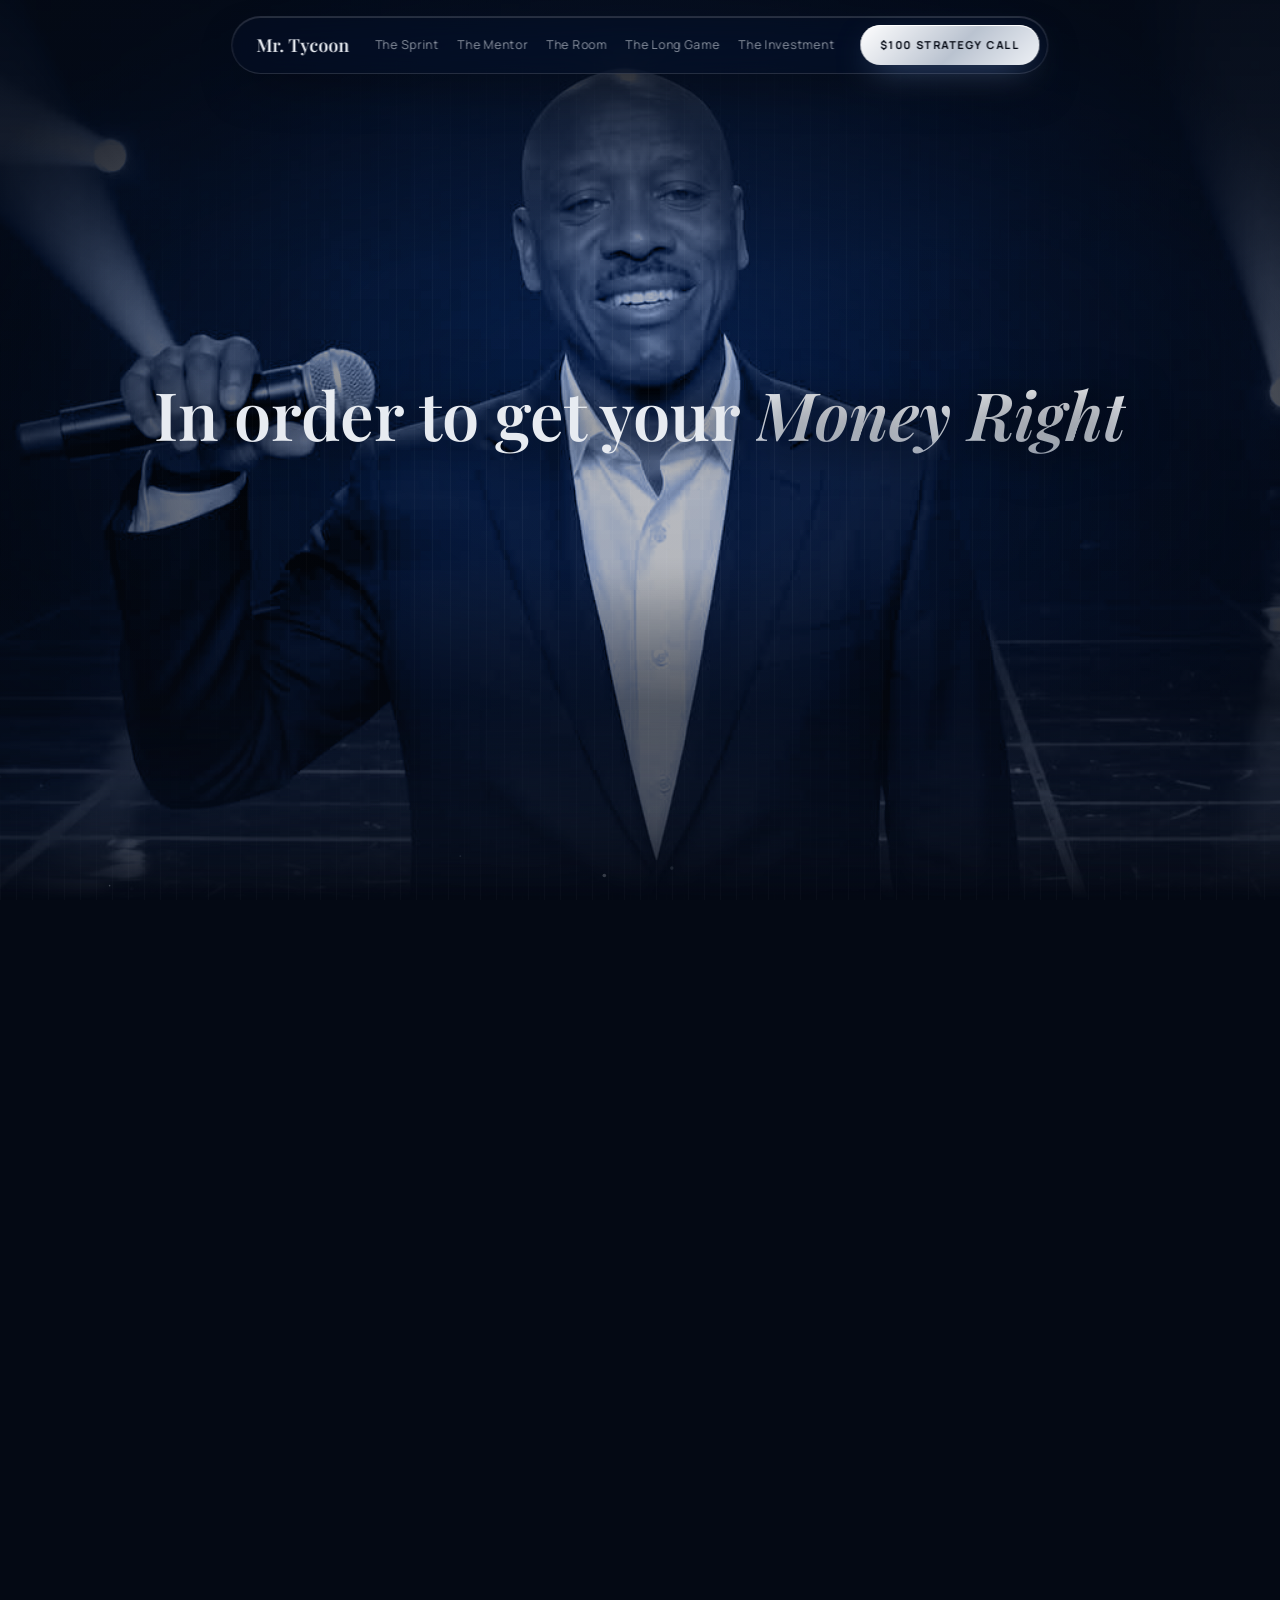
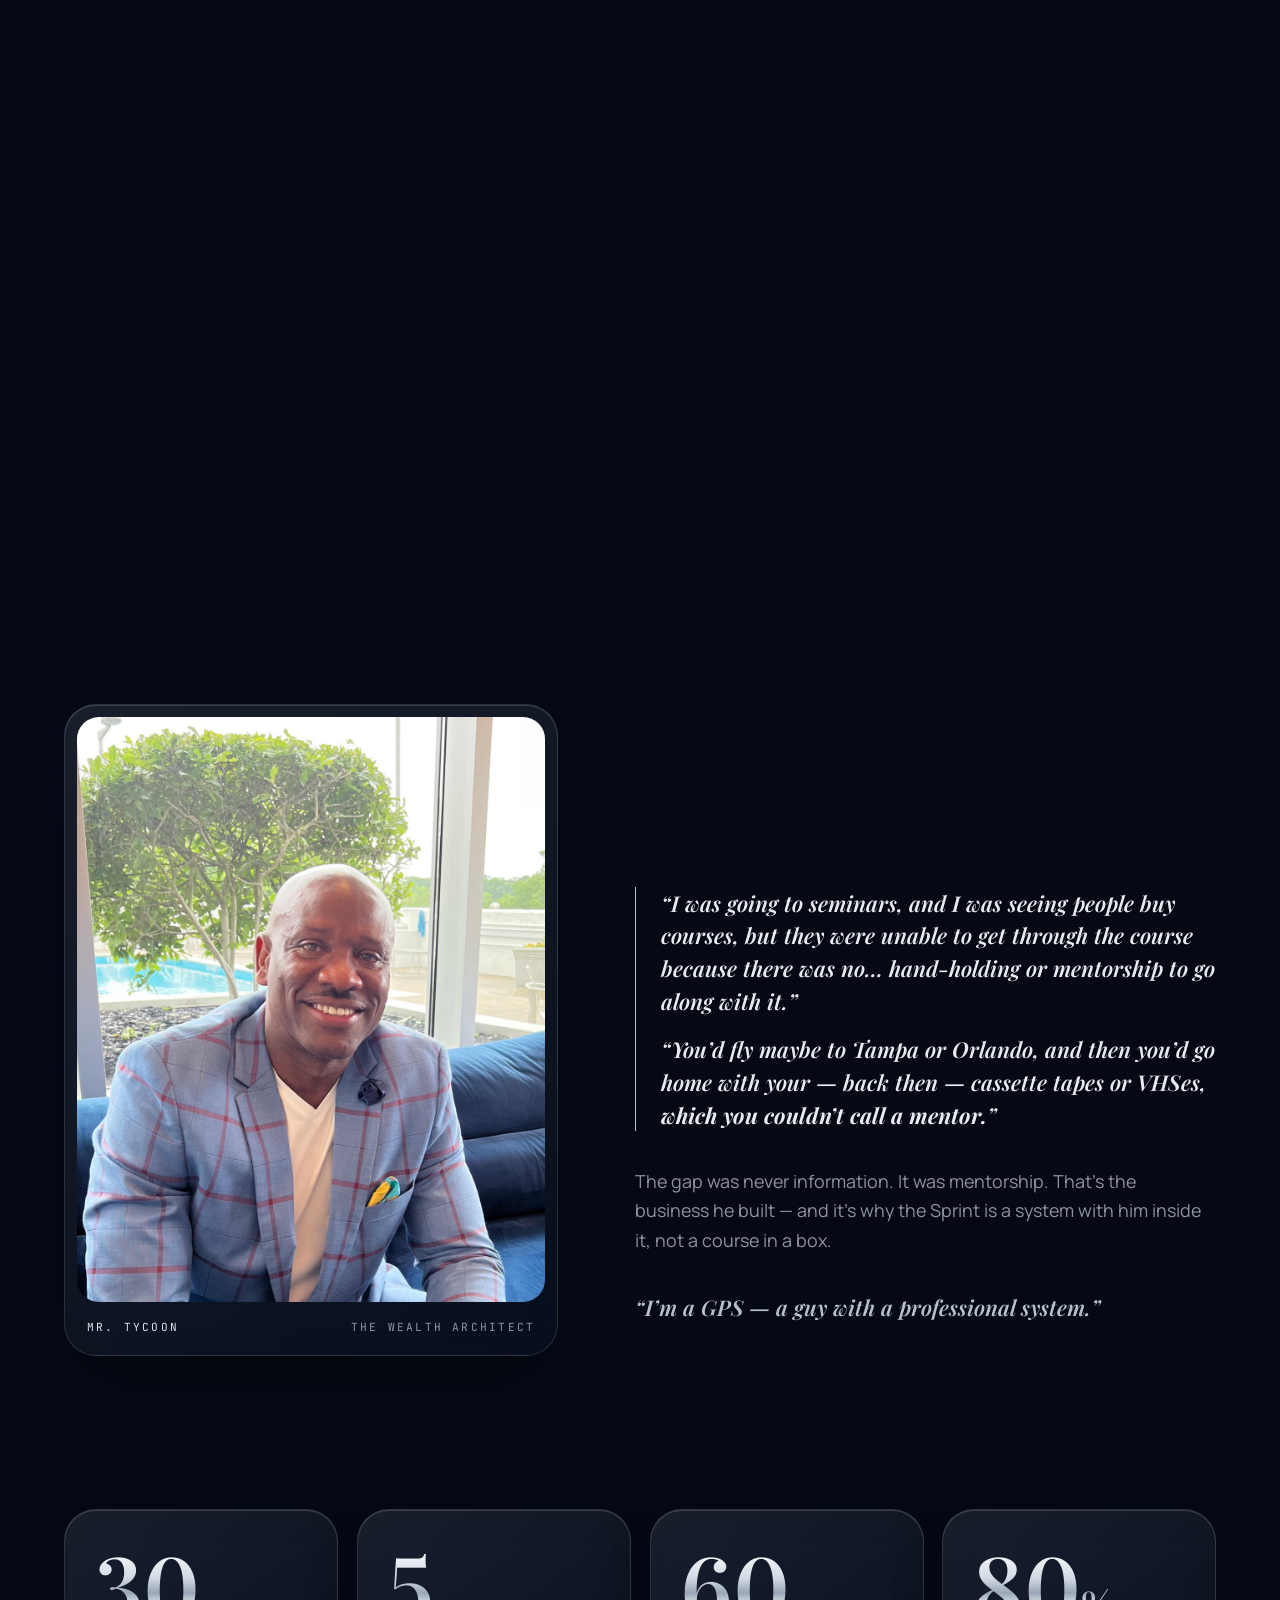
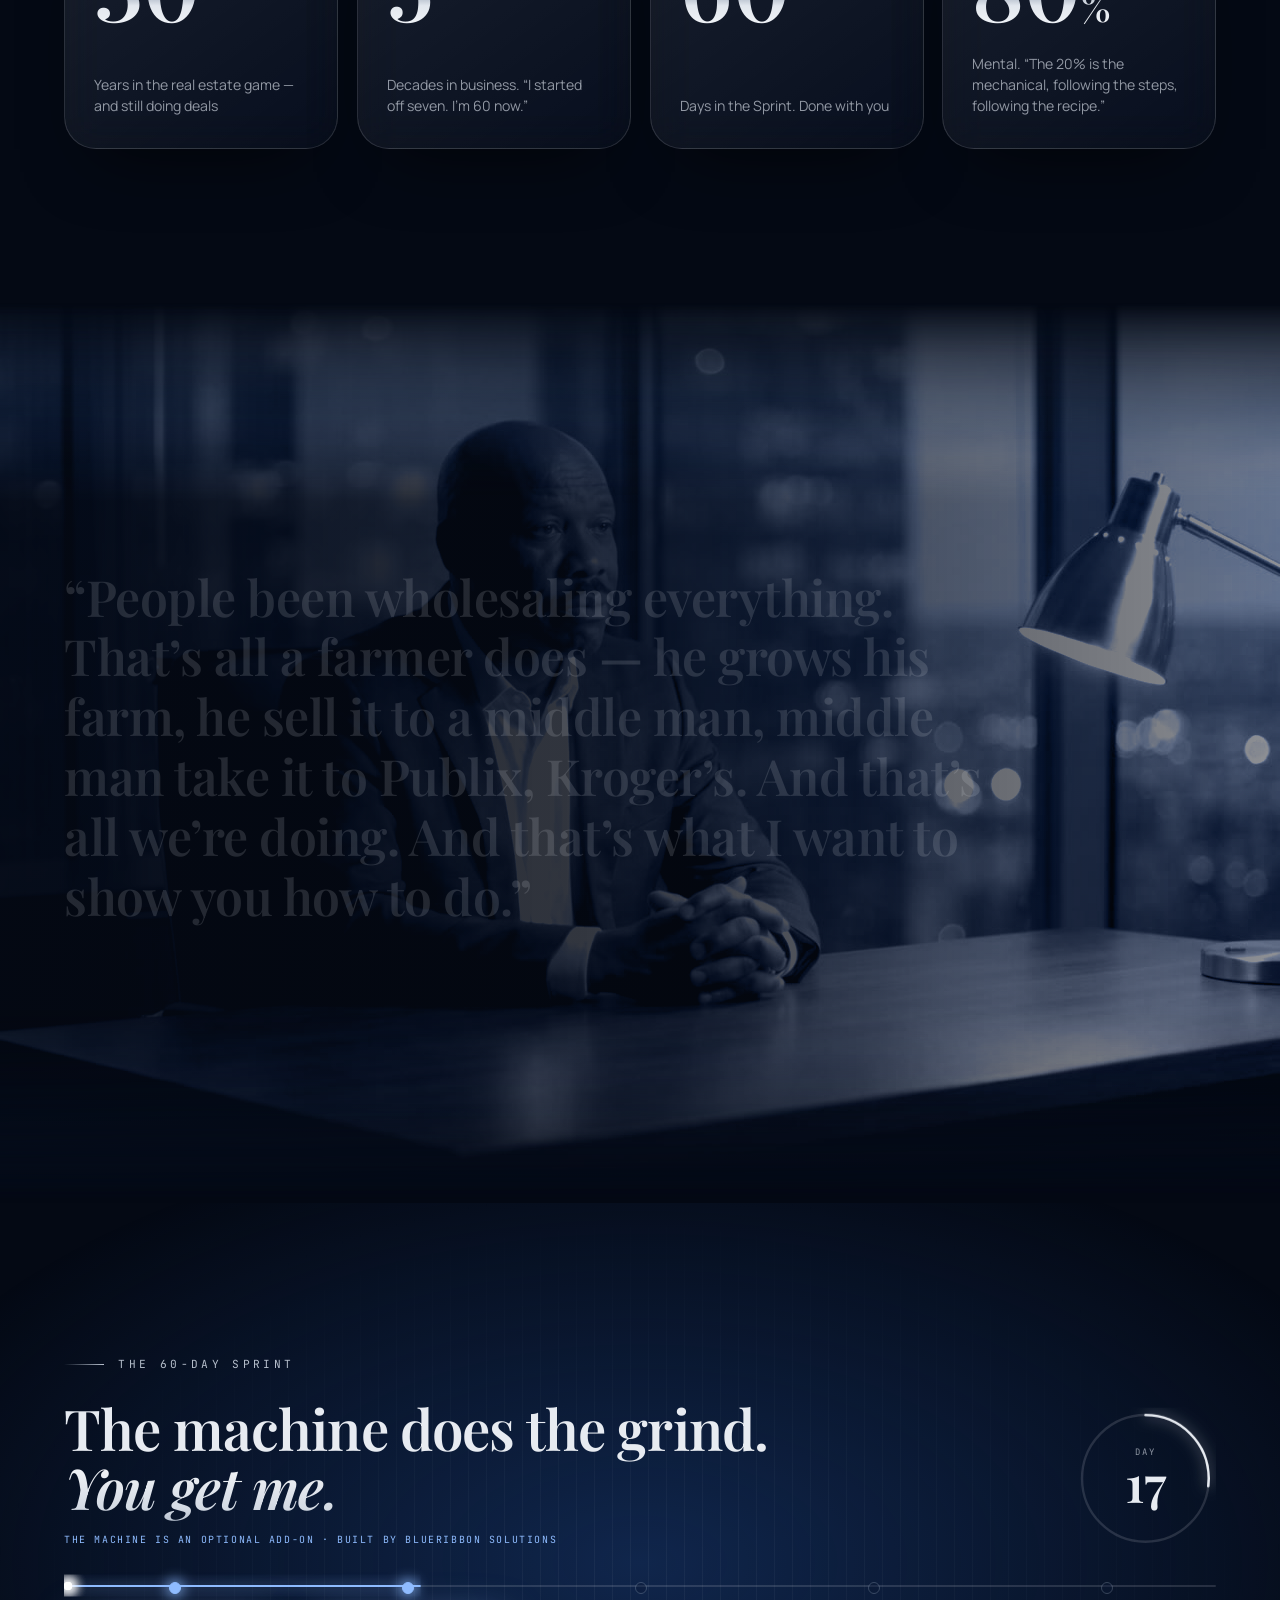
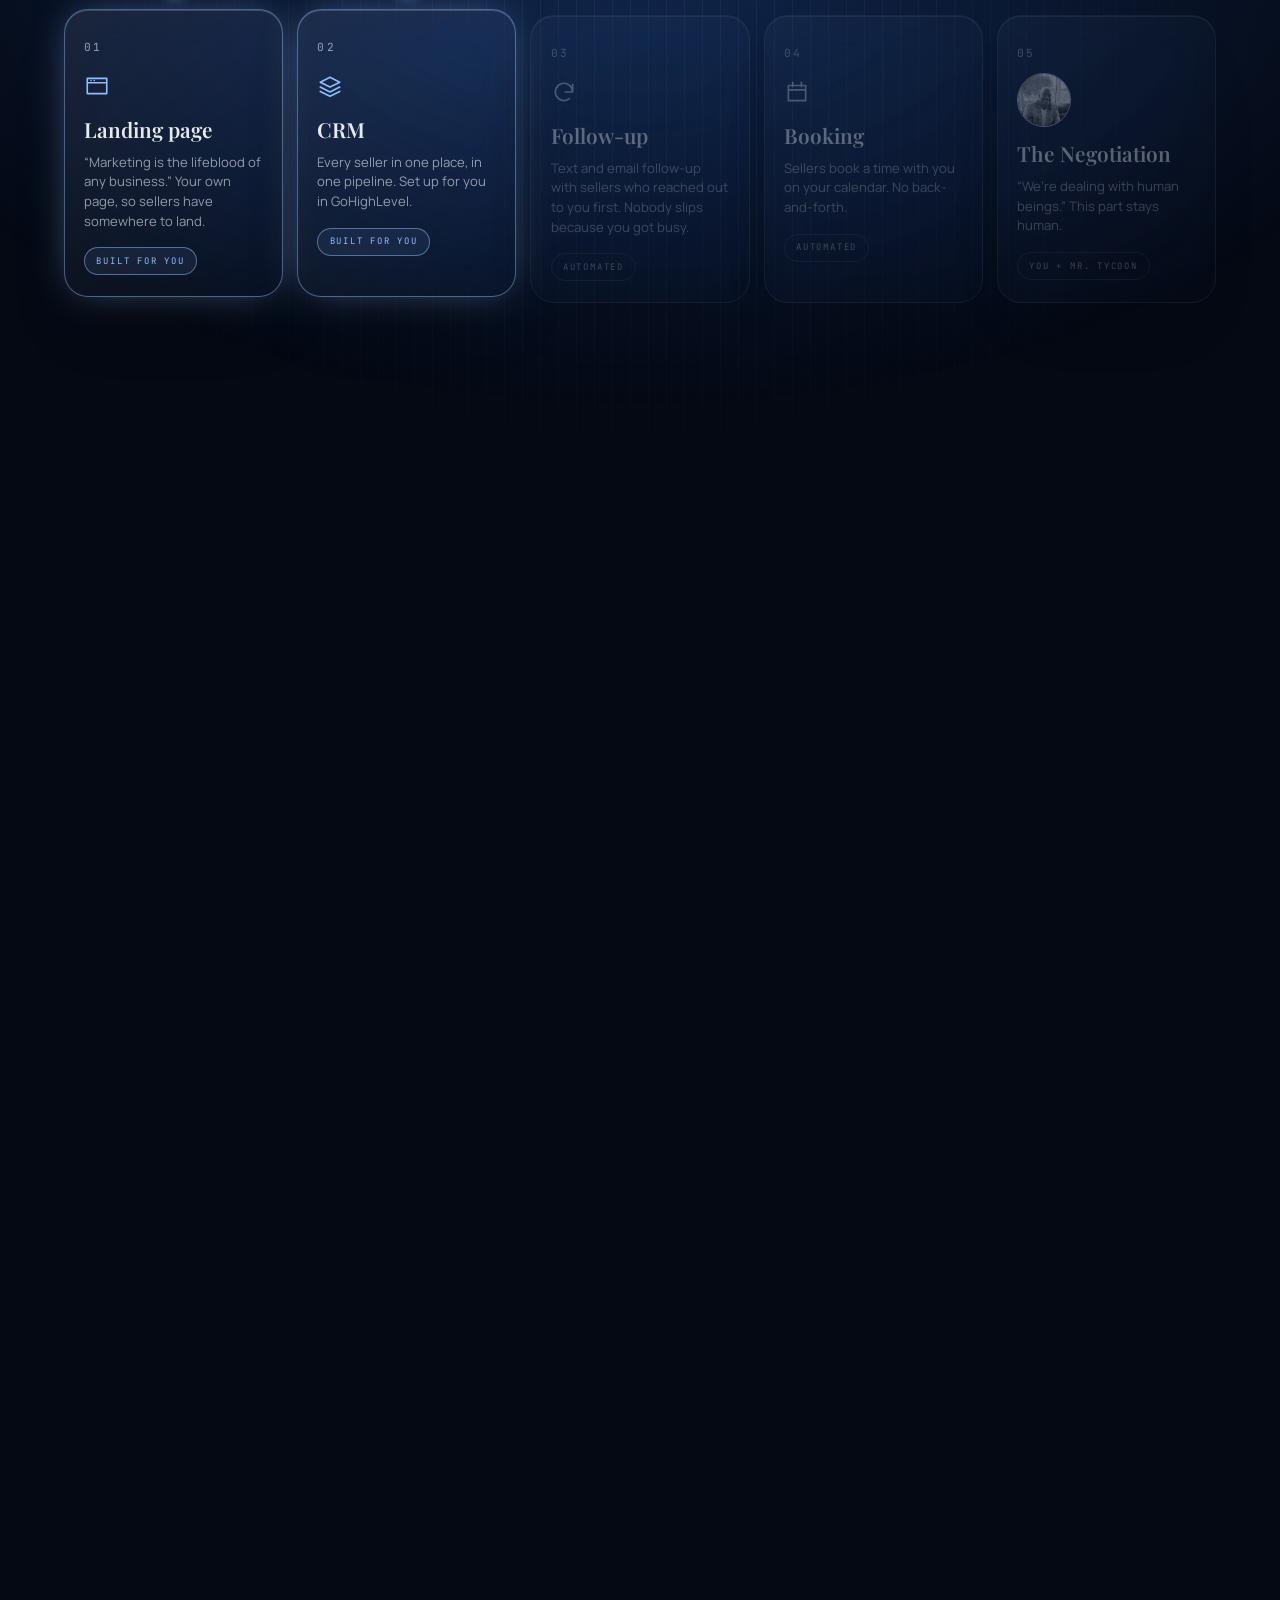
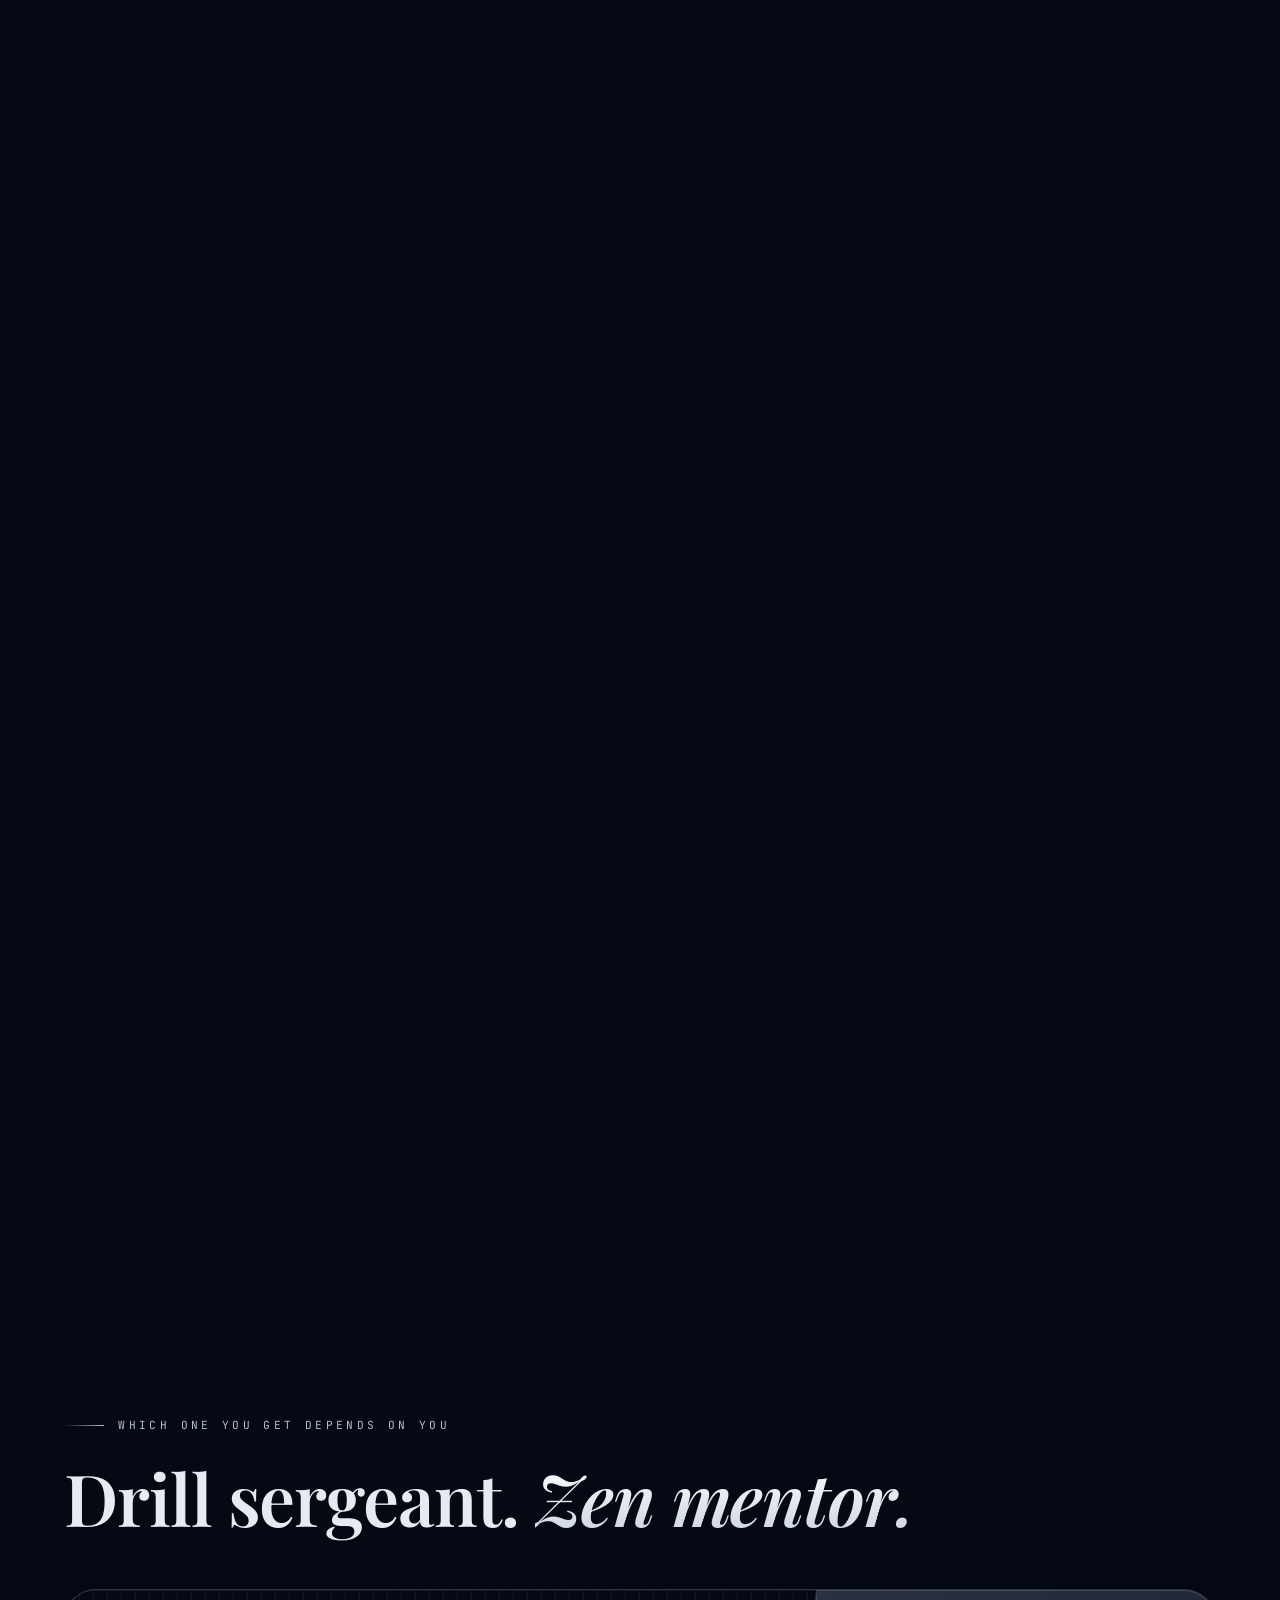
<file: public/index.html>
<!DOCTYPE html>
<html lang="en">
<head>
<meta charset="utf-8">
<meta name="viewport" content="width=device-width,initial-scale=1">
<title>Mr. Tycoon — The 60-Day Sprint</title>
<meta name="description" content="Mr. Tycoon, the Undisputed King of Wholesale. The 60-Day Sprint: the machine does the grind, and you get him on the negotiation.">
<meta name="theme-color" content="#050B18">
<link rel="icon" href="data:image/svg+xml,%3Csvg xmlns='http://www.w3.org/2000/svg' viewBox='0 0 64 80'%3E%3Crect width='64' height='80' rx='16' fill='%23071022'/%3E%3Cg fill='none' stroke='%23E7EBF1' stroke-width='3' stroke-linecap='round' stroke-linejoin='round'%3E%3Cpath d='M32 10v12M26 16h12M22 34c0-8 20-8 20 0 0 5-3 9-5 14H27c-2-5-5-9-5-14zM20 52h24M23 52l-3 12h24l-3-12M16 70h32'/%3E%3C/g%3E%3C/svg%3E">
<link rel="preconnect" href="https://fonts.googleapis.com">
<link rel="preconnect" href="https://fonts.gstatic.com" crossorigin>
<link href="https://fonts.googleapis.com/css2?family=Playfair+Display:ital,wght@0,400..900;1,400..900&family=JetBrains+Mono:wght@400;500&family=Manrope:wght@400;500;600;700&display=swap" rel="stylesheet">
<link rel="stylesheet" href="assets/css/site.css">
</head>
<body class="is-loading">

<!-- Quotes on this page are verbatim. Don't paraphrase them or tidy the grammar. -->

<!-- ================= PRELOADER ================= -->
<div class="preloader" id="preloader" aria-hidden="true">
  <svg class="king" viewBox="0 0 64 80" fill="none">
    <path pathLength="1" d="M32 4v14M25 11h14"/>
    <path pathLength="1" d="M20 31c0-9 24-9 24 0 0 6-4 10-6 16H26c-2-6-6-10-6-16z"/>
    <path pathLength="1" d="M18 51h28M22 51l-3 15h26l-3-15"/>
    <path pathLength="1" d="M17 66h30M13 73h38"/>
  </svg>
  <p class="preloader-line">King Moves, not Pawn Moves</p>
  <div class="preloader-bar"><i id="preloaderFill"></i></div>
</div>

<canvas class="dust" id="dust" aria-hidden="true"></canvas>
<div class="cursor-glow" id="cursorGlow" aria-hidden="true"></div>

<!-- ================= NAV ================= -->
<header class="nav" id="nav">
  <a class="nav-brand" href="#hero">Mr. Tycoon</a>
  <nav class="nav-links" aria-label="Sections">
    <a href="#machine">The Sprint</a>
    <a href="#mentor">The Mentor</a>
    <a href="#room">The Room</a>
    <a href="#longgame">The Long Game</a>
    <a href="#investment">The Investment</a>
  </nav>
  <a class="btn btn-sm" href="#close" data-magnetic>$100 Strategy Call</a>
</header>

<main>

<!-- ================= HERO ================= -->
<section id="hero" class="hero">
  <div class="hero-stage">
    <canvas id="orbit" class="hero-canvas"></canvas>
    <video id="orbitVideo" playsinline muted preload="none" hidden
           data-src="assets/video/hero-stage.v3.mp4"></video>
    <div class="regrade" aria-hidden="true"></div>
    <div class="hero-veil" aria-hidden="true"></div>
    <div class="pinstripe" aria-hidden="true"></div>

    <div class="hero-copy" id="heroCopy">
      <p class="eyebrow eyebrow-center">The Undisputed King of Wholesale</p>
      <h1 class="hero-name" id="heroName" aria-label="Mr. Tycoon">MR. TYCOON</h1>
      <p class="hero-sub" id="heroSub">“I’m still in the business. I’m not one of them guys who talk about a business that ain’t done it in the last 10 to 20 years.”</p>
    </div>

    <div class="tagline" id="tagline">
      <p>In order to get your <em>Money Right</em></p>
      <p>you must get your <em>Mind Right!</em></p>
    </div>

    <a href="#close" class="btn hero-cta" id="heroCta" data-magnetic>Book My $100 Strategy Call <span class="arrow">→</span></a>
    <div class="scroll-hint" id="scrollHint"><span></span>Scroll</div>
  </div>
</section>

<!-- ================= LETTER ================= -->
<section id="letter" class="section letter">
  <div class="wrap letter-grid">
    <figure class="portrait glass" data-tilt data-reveal>
      <img src="assets/img/portrait.jpg" alt="Mr. Tycoon, smiling, in a plaid blazer on a navy sofa" loading="lazy" width="1298" height="1400">
      <figcaption><span class="mono">MR. TYCOON</span><span class="mono dim">The Wealth Architect</span></figcaption>
    </figure>

    <div class="letter-body">
      <p class="eyebrow" data-reveal>Why this exists</p>
      <h2 class="display" data-split>Super<em>Star</em> —</h2>
      <blockquote class="letter-quote" data-reveal>
        <p>“I was going to seminars, and I was seeing people buy courses, but they were unable to get through the course because there was no… hand-holding or mentorship to go along with it.”</p>
        <p>“You’d fly maybe to Tampa or Orlando, and then you’d go home with your — back then — cassette tapes or VHSes, <strong>which you couldn’t call a mentor.</strong>”</p>
      </blockquote>
      <p class="lede" data-reveal>The gap was never information. It was mentorship. That’s the business he built — and it’s why the Sprint is a system with him inside it, not a course in a box.</p>
      <p class="sig" data-reveal>“I’m a GPS — a guy with a professional system.”</p>
    </div>
  </div>
</section>

<!-- ================= NUMBERS ================= -->
<section id="numbers" class="section numbers">
  <div class="wrap num-grid">
    <div class="num glass" data-tilt data-reveal>
      <div class="num-val"><span data-count="30">30</span></div>
      <p class="num-lbl">Years in the real estate game — and still doing deals</p>
    </div>
    <div class="num glass" data-tilt data-reveal>
      <div class="num-val"><span data-count="5">5</span></div>
      <p class="num-lbl">Decades in business. “I started off seven. I’m 60 now.”</p>
    </div>
    <div class="num glass" data-tilt data-reveal>
      <div class="num-val"><span data-count="60">60</span></div>
      <p class="num-lbl">Days in the Sprint. Done with you</p>
    </div>
    <div class="num glass" data-tilt data-reveal>
      <div class="num-val"><span data-count="80">80</span><small>%</small></div>
      <p class="num-lbl">Mental. “The 20% is the mechanical, following the steps, following the recipe.”</p>
    </div>
  </div>
</section>

<!-- ================= THE PLAY ================= -->
<section id="play" class="section play">
  <video class="bg-video" data-src="assets/video/architect.v2.mp4" poster="assets/frames/architect-poster.v2.jpg"
         muted loop playsinline preload="none" aria-hidden="true"></video>
  <div class="regrade" aria-hidden="true"></div>
  <div class="bg-scrim" aria-hidden="true"></div>
  <div class="wrap">
    <p class="eyebrow" data-reveal>The Play</p>
    <p class="play-text" id="playText">“People been wholesaling everything. That’s all a farmer does — he grows his farm, he sell it to a middle man, middle man take it to Publix, Kroger’s. And that’s all we’re doing. And that’s what I want to show you how to do.”</p>
    <p class="mono dim play-cite" data-reveal>— Mr. Tycoon, on what wholesaling is</p>
  </div>
</section>

<!-- ================= THE MACHINE ================= -->
<section id="machine" class="machine" aria-label="The 60-Day Sprint">
  <div class="machine-stage" id="machineStage">
    <div class="pinstripe" aria-hidden="true"></div>

    <div class="wrap machine-inner">
      <div class="machine-head">
        <div>
          <p class="eyebrow">The 60-Day Sprint</p>
          <h2 class="display machine-title">The machine does the grind.<br><em>You get me.</em></h2>
          <p class="machine-note mono">The Machine is an optional add-on · built by BlueRibbon Solutions</p>
        </div>
        <div class="day" aria-hidden="true">
          <svg viewBox="0 0 120 120" class="day-ring">
            <circle cx="60" cy="60" r="54" class="day-ring-bg"/>
            <circle cx="60" cy="60" r="54" class="day-ring-fg" id="dayRing" pathLength="1"/>
          </svg>
          <div class="day-num"><span class="mono">DAY</span><b id="dayNum">01</b></div>
        </div>
      </div>

      <div class="machine-body">
        <!-- layer 1: the pipeline -->
        <div class="pipe" id="pipe">
          <div class="pipe-rail" aria-hidden="true">
            <div class="pipe-live"><i></i><i></i><i></i></div>
          </div>
          <ol class="nodes">
            <li class="node glass" data-at="0.08">
              <span class="node-ix mono">01</span>
              <svg class="node-ic" viewBox="0 0 24 24"><path d="M3 5h18v14H3zM3 9h18M6.5 7h.01M9.5 7h.01"/></svg>
              <h3>Landing page</h3>
              <p>“Marketing is the lifeblood of any business.” Your own page, so sellers have somewhere to land.</p>
              <span class="node-tag mono">Built for you</span>
            </li>
            <li class="node glass" data-at="0.22">
              <span class="node-ix mono">02</span>
              <svg class="node-ic" viewBox="0 0 24 24"><path d="M12 4l9 4.5-9 4.5-9-4.5L12 4zM3 13l9 4.5 9-4.5M3 17l9 4.5 9-4.5"/></svg>
              <h3>CRM</h3>
              <p>Every seller in one place, in one pipeline. Set up for you in GoHighLevel.</p>
              <span class="node-tag mono">Built for you</span>
            </li>
            <li class="node glass" data-at="0.36">
              <span class="node-ix mono">03</span>
              <svg class="node-ic" viewBox="0 0 24 24"><path d="M20 12a8 8 0 10-3 6.2M20 5v7h-7"/></svg>
              <h3>Follow-up</h3>
              <p>Text and email follow-up with sellers who reached out to you first. Nobody slips because you got busy.</p>
              <span class="node-tag mono">Automated</span>
            </li>
            <li class="node glass" data-at="0.50">
              <span class="node-ix mono">04</span>
              <svg class="node-ic" viewBox="0 0 24 24"><path d="M4 6h16v14H4zM4 10h16M8 3v4M16 3v4"/></svg>
              <h3>Booking</h3>
              <p>Sellers book a time with you on your calendar. No back-and-forth.</p>
              <span class="node-tag mono">Automated</span>
            </li>
            <li class="node node-human glass" data-at="0.64">
              <span class="node-ix mono">05</span>
              <span class="node-face"><img src="assets/img/portrait.jpg" alt="" loading="lazy"></span>
              <h3>The Negotiation</h3>
              <p>“We’re dealing with human beings.” This part stays human.</p>
              <span class="node-tag mono">You + Mr. Tycoon</span>
            </li>
          </ol>
          <p class="pipe-quote" id="pipeQuote">“The other thing I’m gonna offer you that you can get nowhere else — <em>you get me.</em>”</p>
        </div>

        <!-- layer 2: who does what -->
        <div class="lanes" id="lanes">
          <div class="lane glass">
            <p class="mono lane-k">The Machine · optional add-on</p>
            <ul>
              <li>1 landing page</li>
              <li>CRM and 1 lead pipeline, set up in GoHighLevel</li>
              <li>Text and email follow-up with sellers who contact you</li>
              <li>Calendar booking</li>
            </ul>
          </div>
          <div class="lane lane-him glass">
            <p class="mono lane-k">Mr. Tycoon</p>
            <ul>
              <li>Weekly live group coaching</li>
              <li>On the negotiation with you — “so they can see me do it. That way they can duplicate it.”</li>
              <li>Helps you find the buyer, A to Z</li>
            </ul>
          </div>
          <div class="lane glass">
            <p class="mono lane-k">You</p>
            <ul>
              <li>Show up. Make the call. Do the work.</li>
              <li>“I can’t put the fish on the bait for you. You gotta at least hold a pole to put in the water.”</li>
            </ul>
          </div>
        </div>
      </div>
    </div>
  </div>
</section>

<!-- ================= MENTOR ================= -->
<section id="mentor" class="section mentor">
  <div class="wrap">
    <p class="eyebrow" data-reveal>Which one you get depends on you</p>
    <h2 class="display" data-split>Drill sergeant. <em>Zen mentor.</em></h2>

    <div class="split glass" id="split" data-reveal>
      <div class="split-pane split-zen">
        <p class="mono split-k">Zen Mentor</p>
        <p class="split-q">“The GPS don’t tell you… you’re messing up. It just says reroute, and tells you what next turn to take.”</p>
        <p class="split-s">“I’m more now of a Phil Jackson.”</p>
      </div>
      <div class="split-pane split-drill" id="splitTop">
        <p class="mono split-k">Drill Sergeant</p>
        <p class="split-q">“If you’re not doing no marketing, we ain’t gonna make no money.”</p>
        <p class="split-s">“Everyone’s not built for a Bobby Knight kind of approach.”</p>
      </div>
      <div class="split-handle" id="splitHandle" aria-hidden="true"><span>‹ ›</span></div>
      <input class="split-range" id="splitRange" type="range" min="4" max="96" value="50"
             aria-label="Slide between drill sergeant and zen mentor">
    </div>

    <p class="mentor-foot" data-reveal>“I don’t harp on what you’re not doing. I just tell you what’s the next step.”</p>
  </div>
</section>

<!-- ================= THE ROOM ================= -->
<section id="room" class="section room">
  <div class="wrap">
    <p class="eyebrow" data-reveal>The Room</p>
    <h2 class="display" data-split>“I like the hands-on OJT — <em>on-job training.</em>”</h2>
  </div>
  <div class="drift" id="drift">
    <div class="drift-row" data-dir="-1">
      <figure class="shot"><img src="assets/img/room-2.jpg" alt="A workshop table with every hand raised as Mr. Tycoon teaches" loading="lazy"></figure>
      <figure class="shot"><img src="assets/img/room-5.jpg" alt="Mr. Tycoon seated at the head of a full workshop table" loading="lazy"></figure>
      <figure class="shot"><img src="assets/img/room-1.jpg" alt="Mr. Tycoon making a point at the whiteboard" loading="lazy"></figure>
      <figure class="shot"><img src="assets/img/room-7.jpg" alt="The whole workshop group, thumbs up, around Mr. Tycoon" loading="lazy"></figure>
    </div>
    <div class="drift-row" data-dir="1">
      <figure class="shot"><img src="assets/img/room-3.jpg" alt="Students raising their hands during a session" loading="lazy"></figure>
      <div class="shot shot-quote glass"><p>“I hear and I forget… I do and I understand.”</p><span class="mono dim">Confucius — a quote he teaches from. His line on it: “that’s when we really know that we know — when we can teach it.”</span></div>
      <figure class="shot"><img src="assets/img/room-4.jpg" alt="Mr. Tycoon teaching from the front of the room" loading="lazy"></figure>
      <figure class="shot"><img src="assets/img/room-6.jpg" alt="Students gathered around Mr. Tycoon at the table" loading="lazy"></figure>
    </div>
  </div>
</section>

<!-- ================= THE REASON ================= -->
<section id="reason" class="section reason">
  <div class="wrap reason-grid">
    <div>
      <p class="eyebrow" data-reveal>The Reason</p>
      <p class="reason-quote" data-reveal>“I gotta have play time with my children, I gotta have date night with my wife. In order for me to have that, I gotta have enough money over here <em>to be able to step away.</em>”</p>
      <p class="lede" data-reveal>Real estate is a vehicle. It was never the point.</p>
    </div>
    <div class="deck" id="deck">
      <figure class="card-photo"><img src="assets/img/life-3.jpg" alt="Mr. Tycoon in front of snow-capped mountains" loading="lazy"></figure>
      <figure class="card-photo"><img src="assets/img/life-5.jpg" alt="Mr. Tycoon at dinner" loading="lazy"></figure>
      <figure class="card-photo"><img src="assets/img/life-4.jpg" alt="Mr. Tycoon under a glass-flower ceiling" loading="lazy"></figure>
      <figure class="card-photo"><img src="assets/img/life-2.jpg" alt="Mr. Tycoon on the beach" loading="lazy"></figure>
      <figure class="card-photo"><img src="assets/img/life-1.jpg" alt="Mr. Tycoon on a balcony above the coast" loading="lazy"></figure>
    </div>
  </div>
</section>

<!-- ================= THE LONG GAME ================= -->
<section id="longgame" class="section longgame">
  <div class="wrap">
    <p class="eyebrow" data-reveal>The Long Game</p>
    <h2 class="display" data-split>Success is not a secret. <em>It’s a system.</em></h2>

    <ol class="timeline" id="timeline">
      <li data-reveal><span class="tl-when mono">Age 7</span><div class="tl-card glass"><h3>First business</h3><p>“I started off seven.” A paper route, selling candy.</p></div></li>
      <li data-reveal><span class="tl-when mono">Age 11</span><div class="tl-card glass"><h3>The county’s largest paper route</h3><p>So big he subcontracted it.</p></div></li>
      <li data-reveal><span class="tl-when mono">1988</span><div class="tl-card glass"><h3>Going pro</h3><p>Leaves Morehouse College, where he played on a tennis scholarship, for the ATP Satellite Circuit. A wrist injury ends it.</p></div></li>
      <li data-reveal><span class="tl-when mono">2005</span><div class="tl-card glass"><h3>Ron LeGrand</h3><p>“He taught me the wholesale game. He’s the one — I’m really just following his blueprint.” Master Degree, LeGrand Financial Freedom Academy.</p></div></li>
      <li data-reveal><span class="tl-when mono">2007</span><div class="tl-card glass"><h3><i>Success Is Not a Secret, It’s a System</i></h3><p>His first book.</p></div></li>
      <li data-reveal><span class="tl-when mono">2013</span><div class="tl-card glass"><h3><i>Jewels for Your Crown</i></h3><p>52 power quotes for your mind.</p></div></li>
      <li data-reveal><span class="tl-when mono">Today</span><div class="tl-card tl-now glass"><h3>Still in the business</h3><p>“I’m a former Dan Kennedy student.” The rule he took from him: “A bad product started is better than a perfect product on the drawing board.”</p></div></li>
    </ol>
  </div>
</section>

<!-- ================= JEWELS MARQUEE ================= -->
<div class="marquee" aria-hidden="true">
  <div class="marquee-track">
    <span>Half effort does not produce half results — it produces no results</span><i>◆</i>
    <span>Life only rewards the diligent</span><i>◆</i>
    <span>Proper Preparation Produces Profitable Performance</span><i>◆</i>
    <span>Don’t compromise yourself. You are all you’ve got</span><i>◆</i>
    <span>Half effort does not produce half results — it produces no results</span><i>◆</i>
    <span>Life only rewards the diligent</span><i>◆</i>
    <span>Proper Preparation Produces Profitable Performance</span><i>◆</i>
    <span>Don’t compromise yourself. You are all you’ve got</span><i>◆</i>
  </div>
</div>

<!-- ================= THE INVESTMENT ================= -->
<!-- Prices confirmed 2026-09-18. The real figures are written in the HTML (not only counted up by script)
     so a visitor never sees "$0" if scripts fail. No crossed-out "value" prices, no terms that aren't confirmed.
     The prices are the one place gold is allowed (client request 2026-10-23) — see .invest-price in site.css. -->
<section id="investment" class="section investment">
  <div class="wrap">
    <p class="eyebrow" data-reveal>The Investment</p>
    <h2 class="display" data-split>“That’s the seed that has <em>the harvest in it.</em>”</h2>

    <div class="invest-grid">
      <article class="invest invest-main glass" data-tilt data-reveal>
        <p class="mono invest-k">The 60-Day Sprint</p>
        <p class="invest-price"><small>$</small><span data-count="5000">5,000</span></p>
        <p class="invest-sub">Sixty days. Done with you.</p>
        <ul>
          <li>Weekly live group coaching</li>
          <li>Mr. Tycoon on the negotiation with you — “so they can see me do it. That way they can duplicate it.”</li>
          <li>Help finding the buyer, A to Z</li>
          <li>The 65% rule and Maximum Offer Price — “where we mop up the deal”</li>
        </ul>
        <p class="invest-quote">“You don’t need any experience. You don’t need any money… Now, you do have to pay for the education. And I know that’s the seed.”</p>
      </article>

      <article class="invest glass" data-tilt data-reveal>
        <p class="mono invest-k">The Machine <span class="chip">Optional add-on</span></p>
        <p class="invest-price"><small>$</small><span data-count="1997">1,997</span></p>
        <p class="invest-sub">One-time setup. Then <strong>$297/month</strong>, starting after day 60.</p>
        <ul>
          <li>1 landing page</li>
          <li>CRM setup in GoHighLevel</li>
          <li>SMS &amp; email automation — follow-up with sellers who reach out to you</li>
          <li>Calendar booking</li>
          <li>1 lead pipeline</li>
        </ul>
        <p class="invest-fine">The Sprint works without it. Built and supported by <a href="https://blueribbonaisolutions.com" target="_blank" rel="noopener">BlueRibbon Solutions</a>.</p>
      </article>
    </div>

    <div class="invest-cta" data-reveal>
      <a href="#close" class="btn" data-magnetic>Book My $100 Strategy Call <span class="arrow">→</span></a>
    </div>
  </div>
</section>

<!-- ================= CLOSE ================= -->
<section id="close" class="section close">
  <video class="bg-video" data-src="assets/video/closer.v2.mp4" poster="assets/frames/closer-poster.v2.jpg"
         muted loop playsinline preload="none" aria-hidden="true"></video>
  <div class="regrade" aria-hidden="true"></div>
  <div class="bg-scrim bg-scrim-center" aria-hidden="true"></div>

  <div class="wrap close-inner">
    <p class="eyebrow eyebrow-center" data-reveal>The Strategy Call</p>
    <h2 class="display close-title" data-split>“You got to attempt before <em>I can assist.</em>”</h2>
    <p class="close-sub" data-reveal>“This is not for everybody, because most people don’t want to put in the work.” If you do — apply for the call.</p>
    <p class="close-fee" data-reveal>The strategy call is $100 — application first, then you pick your time.</p>

    <div class="cta-panel glass" data-reveal>
      <!-- Step 1 of 2: the GoHighLevel "Sprint Application" form (id NUgDAFW43OPJ05os1i1j). The form itself lives in GHL;
           on submit, GHL redirects to /book/ (step 2, the calendar). That redirect is a GHL form setting, not something on this page.
           The $100 call fee is collected in GHL, not here. To swap forms, change the id in src, the iframe id and the data-* ids.
           Do NOT add loading="lazy": GHL's script parks the frame off-screen until it loads, and a lazy frame that is off-screen never loads. -->
      <!-- The wrapper carries the look (white card, see-through at rest). GHL's script writes its own
           opacity, position and height onto the iframe itself, so styling the iframe directly gets overridden. -->
      <div class="ghl-wrap">
        <iframe
    src="https://api.leadconnectorhq.com/widget/form/NUgDAFW43OPJ05os1i1j"
    style="width:100%;height:100%;border:none;border-radius:8px"
    id="inline-NUgDAFW43OPJ05os1i1j"
    data-layout="{'id':'INLINE'}"
    data-trigger-type="alwaysShow"
    data-trigger-value=""
    data-activation-type="alwaysActivated"
    data-activation-value=""
    data-deactivation-type="neverDeactivate"
    data-deactivation-value=""
    data-form-name="Sprint Application"
    data-height="1761"
    data-layout-iframe-id="inline-NUgDAFW43OPJ05os1i1j"
    data-form-id="NUgDAFW43OPJ05os1i1j"
    data-cookie-consent="true"
    data-cookie-consent-provider="auto"
    title="Sprint Application"
        >
</iframe>
      </div>
      <!-- GHL's own script: reveals the form once it loads and sizes the frame to its full height, so it is never cut off. -->
      <script src="https://link.msgsndr.com/js/form_embed.js"></script>
    </div>

  </div>
</section>

</main>

<!-- ================= FOOTER ================= -->
<footer class="footer">
  <div class="wrap">
    <p class="footer-line">King Moves,<br><em>not Pawn Moves.</em></p>
    <div class="footer-meta">
      <a href="https://instagram.com/IAmMrTycoon" target="_blank" rel="noopener">Instagram — @IAmMrTycoon</a>
      <span>© 2026 Mr. Tycoon</span>
    </div>
    <p class="footer-legal">Nothing on this page is a promise of income. “I cannot guarantee you how much money you’re gonna make.” Results depend on the work you put in.</p>
  </div>
</footer>

<script type="module" src="assets/js/main.js"></script>
</body>
</html>
</file>
<file: public/assets/css/site.css>
/* Mr. Tycoon — platinum + pinstripe navy. His hard rule: silver or platinum, never gold.
   One exception, by client request 2026-10-23: the prices in the Investment section are bold gold
   (--gold / --gold-metal, used only on .invest-price and .invest-sub strong). Everything else stays platinum. */

:root{
  --navy-950:#040914; --navy-900:#071022; --navy-800:#0B1A36; --navy-700:#10264C; --navy-600:#183565;
  --platinum:#E7EBF1; --silver:#B7C0CD; --steel:#8493A8; --ice:#8FBCFF;
  --text:#DDE3EC; --text-dim:rgba(221,227,236,.64); --hair:rgba(231,235,241,.14);
  --metal:linear-gradient(180deg,#FFFFFF 0%,#D3DAE4 36%,#9AA6B7 52%,#E2E7EE 66%,#F8FAFD 100%);
  /* prices only — see the note at the top of this file */
  --gold:#D9B65C;
  --gold-metal:linear-gradient(180deg,#FFF3C9 0%,#E8C772 36%,#BD953F 52%,#F2DA92 66%,#FFF8DF 100%);
  --r-lg:32px; --r-md:24px; --r-sm:16px;
  --ease:cubic-bezier(.2,.7,.1,1);
  /* Playfair Display since 2026-10-23 (JR): Bodoni's hairlines vanished on the navy ground */
  --display:"Playfair Display",Georgia,"Times New Roman",serif;
  --body:"Manrope","Helvetica Neue",Arial,sans-serif;
  --mono:"JetBrains Mono",ui-monospace,Menlo,monospace;
}

*{box-sizing:border-box;margin:0;padding:0}
html{scroll-behavior:smooth;background:var(--navy-950)}
body{
  color:var(--text);font-family:var(--body);line-height:1.65;font-size:1.02rem;
  -webkit-font-smoothing:antialiased;overflow-x:hidden;
  background:
    repeating-linear-gradient(90deg,rgba(231,235,241,.028) 0 1px,transparent 1px 16px),
    radial-gradient(120% 80% at 80% 0%,var(--navy-700) 0%,transparent 60%),
    linear-gradient(180deg,var(--navy-900),var(--navy-950));
  background-attachment:fixed;
}
body.is-loading{overflow:hidden}
img,video,canvas,svg{display:block;max-width:100%}
a{color:inherit;text-decoration:none}
ol,ul{list-style:none}
main{position:relative;z-index:1}
:focus-visible{outline:2px solid var(--platinum);outline-offset:4px;border-radius:12px}

.wrap{width:min(1240px,90vw);margin-inline:auto}
.section{position:relative;padding:clamp(6rem,12vw,11rem) 0}
.mono{font-family:var(--mono);font-size:.7rem;letter-spacing:.2em;text-transform:uppercase}
.dim{color:var(--text-dim)}

.eyebrow{font-family:var(--mono);font-size:.7rem;letter-spacing:.3em;text-transform:uppercase;
  color:var(--silver);display:flex;align-items:center;gap:.9rem;margin-bottom:1.6rem}
.eyebrow::before{content:"";width:40px;height:1px;background:linear-gradient(90deg,transparent,var(--silver))}
.eyebrow-center{justify-content:center}
.eyebrow-center::after{content:"";width:40px;height:1px;background:linear-gradient(270deg,transparent,var(--silver))}

.display{font-family:var(--display);font-weight:600;line-height:1.04;letter-spacing:-.015em;
  font-size:clamp(2.3rem,5.6vw,5rem);color:var(--platinum);text-wrap:balance}
.display em,.metal,.tagline em,.footer-line em,.reason-quote em,.pipe-quote em{
  font-style:italic;background:var(--metal);background-size:100% 220%;
  -webkit-background-clip:text;background-clip:text;color:transparent;
  animation:sheen 7s ease-in-out infinite alternate}
@keyframes sheen{from{background-position:0 0}to{background-position:0 100%}}
/* once a heading is split into moving words, the fill moves onto each word (see motion.js) */
.display em.is-split{background:none;animation:none}

.lede{font-size:1.12rem;color:var(--text-dim);max-width:52ch}

/* ---------- glass ---------- */
.glass{position:relative;border-radius:var(--r-lg);border:1px solid var(--hair);
  background:linear-gradient(145deg,rgba(255,255,255,.09),rgba(255,255,255,.022));
  -webkit-backdrop-filter:blur(18px) saturate(140%);backdrop-filter:blur(18px) saturate(140%);
  box-shadow:inset 0 1px 0 rgba(255,255,255,.16),0 34px 70px -34px rgba(0,0,0,.7)}
/* highlight that follows the cursor — motion.js sets --mx / --my */
.glass::before{content:"";position:absolute;inset:0;border-radius:inherit;pointer-events:none;
  background:radial-gradient(420px circle at var(--mx,50%) var(--my,0%),rgba(255,255,255,.16),transparent 62%);
  opacity:0;transition:opacity .5s}
.glass:hover::before{opacity:1}
[data-tilt]{transform:perspective(1000px) rotateX(var(--rx,0deg)) rotateY(var(--ry,0deg));
  transition:transform .5s var(--ease);will-change:transform}

/* ---------- buttons ---------- */
.btn{position:relative;display:inline-flex;align-items:center;gap:.7rem;overflow:hidden;white-space:nowrap;
  padding:1.05rem 2rem;border-radius:999px;border:0;cursor:pointer;
  font-family:var(--body);font-weight:700;font-size:.8rem;letter-spacing:.14em;text-transform:uppercase;
  color:var(--navy-950);background:linear-gradient(135deg,#FFFFFF,#BAC3D0 55%,#EEF1F6);
  box-shadow:0 12px 34px -12px rgba(143,188,255,.55),inset 0 1px 0 #fff;
  transition:box-shadow .4s,translate .4s var(--ease)}
.btn::after{content:"";position:absolute;inset:-20% auto -20% -60%;width:40%;transform:skewX(-20deg);
  background:linear-gradient(90deg,transparent,rgba(255,255,255,.9),transparent);transition:left .7s var(--ease)}
.btn:hover::after{left:130%}
.btn:hover{box-shadow:0 18px 44px -12px rgba(143,188,255,.8),inset 0 1px 0 #fff}
.btn .arrow{transition:translate .4s var(--ease)}
.btn:hover .arrow{translate:5px 0}
.btn-sm{padding:.7rem 1.25rem;font-size:.68rem}

/* ---------- reveal ---------- */
/* uses `translate`, not `transform`, so it never fights the tilt effect */
[data-reveal]{opacity:0;translate:0 34px;transition:opacity 1s var(--ease),translate 1s var(--ease)}
[data-reveal].is-in{opacity:1;translate:0 0}
.w{display:inline-block;overflow:hidden;vertical-align:top;padding:.06em .08em .16em;margin:-.06em -.08em -.16em}
.wi{display:inline-block;translate:0 115%;transition:translate 1s var(--ease);transition-delay:calc(var(--i)*55ms)}
/* the metal words carry the clip-text gradient on their own inline-block box, which is only line-height tall:
   italic tails (j, g, y) hang below it and would paint transparent. Padding gives them room; the margin cancels it. */
.wi.metal{padding-bottom:.14em;margin-bottom:-.14em}
.is-in .wi{translate:0 0}

/* ---------- preloader ---------- */
.preloader{position:fixed;inset:0;z-index:100;display:grid;place-content:center;justify-items:center;gap:1.6rem;
  background:var(--navy-950);transition:translate 1.1s var(--ease) .15s,border-radius 1.1s var(--ease) .15s}
.preloader.is-done{translate:0 -101%;border-radius:0 0 50% 50%/0 0 18% 18%}
.king{width:74px;height:auto;stroke:var(--platinum);stroke-width:1.6;stroke-linecap:round;stroke-linejoin:round}
.king path{stroke-dasharray:1;stroke-dashoffset:1;animation:draw 1.3s var(--ease) forwards}
.king path:nth-child(2){animation-delay:.25s}.king path:nth-child(3){animation-delay:.5s}.king path:nth-child(4){animation-delay:.75s}
@keyframes draw{to{stroke-dashoffset:0}}
.preloader-line{font-family:var(--display);font-weight:600;font-style:italic;font-size:1.25rem;color:var(--silver)}
.preloader-bar{width:180px;height:2px;border-radius:2px;background:var(--hair);overflow:hidden}
.preloader-bar i{display:block;height:100%;width:0;background:var(--platinum);transition:width .3s}

/* ---------- ambient ---------- */
.dust{position:fixed;inset:0;width:100%;height:100%;z-index:0;pointer-events:none;opacity:.7}
.cursor-glow{position:fixed;left:0;top:0;width:640px;height:640px;margin:-320px 0 0 -320px;z-index:2;
  pointer-events:none;border-radius:50%;mix-blend-mode:screen;opacity:0;transition:opacity .6s;
  background:radial-gradient(circle,rgba(143,188,255,.13),transparent 62%)}
.pinstripe{position:absolute;inset:0;pointer-events:none;
  background:repeating-linear-gradient(90deg,rgba(231,235,241,.05) 0 1px,transparent 1px 18px);
  -webkit-mask-image:radial-gradient(ellipse at center,#000 10%,transparent 75%);
  mask-image:radial-gradient(ellipse at center,#000 10%,transparent 75%)}

/* ---------- nav ---------- */
.nav{position:fixed;top:16px;left:50%;translate:-50% -140%;z-index:50;
  display:flex;align-items:center;gap:1.6rem;padding:.5rem .5rem .5rem 1.5rem;border-radius:999px;
  border:1px solid var(--hair);background:rgba(7,16,34,.55);
  -webkit-backdrop-filter:blur(20px) saturate(150%);backdrop-filter:blur(20px) saturate(150%);
  box-shadow:inset 0 1px 0 rgba(255,255,255,.14),0 20px 50px -20px rgba(0,0,0,.7);
  transition:translate .9s var(--ease)}
.nav.is-in{translate:-50% 0}
.nav-brand{font-family:var(--display);font-size:1.12rem;font-weight:600;color:var(--platinum);white-space:nowrap}
.nav-links{display:flex;gap:1.15rem}
.nav-links a{position:relative;font-size:.76rem;letter-spacing:.06em;color:var(--text-dim);white-space:nowrap;transition:color .3s}
.nav-links a::after{content:"";position:absolute;left:0;right:0;bottom:-6px;height:1px;background:var(--platinum);
  scale:0 1;transition:scale .4s var(--ease)}
.nav-links a:hover,.nav-links a.is-active{color:var(--platinum)}
.nav-links a.is-active::after{scale:1 1}

/* ---------- hero ---------- */
/* 21s clip: orbit → mic drop → king. ~45vh per second of footage keeps the scrub weighted. */
.hero{height:950vh;position:relative}
.hero-stage{position:sticky;top:0;height:100vh;height:100svh;overflow:hidden;display:grid;place-items:center;
  isolation:isolate}
.hero-canvas,.hero .regrade,.hero-veil{-webkit-mask-image:linear-gradient(#000 78%,transparent);mask-image:linear-gradient(#000 78%,transparent)}
.hero-canvas{position:absolute;inset:0;width:100%;height:100%;
  filter:grayscale(.92) contrast(1.14) brightness(.98)}
/* the source frames are lit gold — this pulls them to navy without re-rendering */
.regrade{position:absolute;inset:0;pointer-events:none;mix-blend-mode:color;opacity:.78;
  background:linear-gradient(160deg,#1d4a96,#0a1c44)}
.hero-veil{position:absolute;inset:0;
  background:
    linear-gradient(180deg,rgba(4,9,20,.6),rgba(4,9,20,.1) 30%,rgba(4,9,20,.15) 62%,rgba(4,9,20,.9)),
    radial-gradient(ellipse at 50% 50%,rgba(4,9,20,.15) 20%,rgba(4,9,20,.85) 85%)}
.hero-copy{position:relative;z-index:3;text-align:center;width:100%;padding:0 5vw 15vh;transition:opacity .7s}
.hero-copy .eyebrow{color:var(--platinum);text-shadow:0 0 12px var(--navy-950),0 0 24px var(--navy-950),0 0 40px var(--navy-950)}
.hero-name{font-family:var(--display);font-weight:700;line-height:.9;letter-spacing:-.02em;white-space:nowrap;
  font-size:clamp(2.6rem,12.4vw,13rem);filter:drop-shadow(0 .06em .4em rgba(4,9,20,.8))}
.hero-name span{display:inline-block;opacity:0;translate:0 .4em;rotate:6deg;
  transition:opacity .7s var(--ease),translate .7s var(--ease),rotate .7s var(--ease);
  background:var(--metal);background-size:100% 220%;-webkit-background-clip:text;background-clip:text;color:transparent;
  animation:sheen 6s ease-in-out infinite alternate}
.hero-name span.in{opacity:1;translate:0 0;rotate:0deg}
.hero-sub{margin:1.8rem auto 0;max-width:50ch;font-family:var(--display);font-weight:600;font-style:italic;
  font-size:clamp(1rem,1.7vw,1.35rem);line-height:1.45;color:var(--platinum);
  opacity:0;translate:0 14px;transition:opacity .9s,translate .9s var(--ease);text-shadow:0 .1em .8em rgba(4,9,20,.95)}
.hero-sub.in{opacity:1;translate:0 0}
.hero-copy .eyebrow{opacity:0;transition:opacity .9s}
.hero-copy .eyebrow.in{opacity:1}
.tagline{position:absolute;inset:0;z-index:4;display:grid;place-content:center;text-align:center;
  pointer-events:none;padding:0 6vw}
.tagline p{font-family:var(--display);font-weight:600;line-height:1.08;color:var(--platinum);
  font-size:clamp(1.7rem,5.2vw,4.6rem);opacity:0;translate:0 .5em;filter:blur(10px);
  transition:opacity .8s,translate .8s var(--ease),filter .8s;text-shadow:0 .08em .7em rgba(4,9,20,.9)}
.tagline p.in{opacity:1;translate:0 0;filter:blur(0)}
.hero-cta{position:absolute;left:0;right:0;bottom:8vh;z-index:5;margin-inline:auto;width:max-content;white-space:nowrap;
  opacity:0;pointer-events:none;transition:opacity .6s,box-shadow .4s,translate .4s var(--ease)}
.hero-cta.in{opacity:1;pointer-events:auto}
.scroll-hint{position:absolute;left:50%;bottom:2.6vh;translate:-50% 0;z-index:5;display:flex;flex-direction:column;
  align-items:center;gap:.6rem;font-family:var(--mono);font-size:.6rem;letter-spacing:.3em;text-transform:uppercase;
  color:var(--text-dim);transition:opacity .5s}
.scroll-hint span{width:1px;height:34px;background:linear-gradient(var(--platinum),transparent);
  animation:hint 2s var(--ease) infinite;transform-origin:top}
@keyframes hint{0%{scale:1 0}50%{scale:1 1}100%{scale:1 1;opacity:0}}

/* ---------- letter ---------- */
.letter-grid{display:grid;grid-template-columns:minmax(0,.85fr) minmax(0,1fr);gap:clamp(2.5rem,6vw,6rem);align-items:center}
.portrait{overflow:hidden;padding:12px}
.portrait img{border-radius:22px;width:100%;height:auto;aspect-ratio:4/5;object-fit:cover;object-position:50% 20%}
.portrait figcaption{display:flex;justify-content:space-between;gap:1rem;padding:1rem .6rem .4rem}
.letter-quote{margin:2.2rem 0;padding-left:1.6rem;border-left:1px solid var(--silver);
  font-family:var(--display);font-weight:600;font-style:italic;font-size:clamp(1.15rem,1.7vw,1.5rem);line-height:1.5;color:var(--platinum)}
.letter-quote p+p{margin-top:1rem}
.letter-quote strong{font-weight:700}
.sig{margin-top:2.2rem;font-family:var(--display);font-weight:600;font-style:italic;font-size:1.35rem;color:var(--silver)}

/* ---------- numbers ---------- */
.numbers{padding-top:0}
.num-grid{display:grid;grid-template-columns:repeat(4,1fr);gap:1.2rem}
.num{padding:2.2rem 1.8rem 2rem;min-height:15rem;display:flex;flex-direction:column;justify-content:space-between}
.num:nth-child(2){transition-delay:.08s}.num:nth-child(3){transition-delay:.16s}.num:nth-child(4){transition-delay:.24s}
.num-val{font-family:var(--display);font-weight:600;line-height:.9;font-size:clamp(3.6rem,7vw,6.4rem);
  font-variant-numeric:lining-nums tabular-nums;padding-bottom:.12em;margin-bottom:-.12em;
  background:var(--metal);-webkit-background-clip:text;background-clip:text;color:transparent}
.num-val small{font-size:.45em;font-weight:600}
.num-lbl{font-size:.88rem;color:var(--text-dim);line-height:1.5;margin-top:1.4rem}

/* ---------- background video sections ---------- */
.play,.close{min-height:100vh;display:grid;align-items:center;overflow:hidden;isolation:isolate}
.bg-video{position:absolute;inset:0;width:100%;height:100%;object-fit:cover;z-index:-3;
  filter:grayscale(.9) contrast(1.1) brightness(1.2)}
.play .regrade,.close .regrade{z-index:-2}
.bg-video,.play .regrade,.close .regrade,.bg-scrim{-webkit-mask-image:linear-gradient(transparent,#000 22%,#000 78%,transparent);mask-image:linear-gradient(transparent,#000 22%,#000 78%,transparent)}
.bg-scrim{position:absolute;inset:0;z-index:-1;
  background:linear-gradient(90deg,rgba(4,9,20,.95) 0%,rgba(4,9,20,.82) 45%,rgba(4,9,20,.45) 100%)}
.bg-scrim-center{background:radial-gradient(ellipse at center,rgba(4,9,20,.72),rgba(4,9,20,.94))}
.play-text{font-family:var(--display);font-weight:600;line-height:1.2;letter-spacing:-.01em;
  font-size:clamp(1.6rem,3.9vw,3.5rem);color:var(--platinum);max-width:min(100%,19em)}
.play-text .pw{opacity:.14;transition:opacity .5s}
.play-text .pw.on{opacity:1}
.play-cite{margin-top:2.4rem}

/* ---------- the machine ---------- */
.machine{height:540vh;position:relative}
.machine-stage{position:sticky;top:0;height:100vh;height:100svh;overflow:hidden;display:flex;align-items:center;
  background:radial-gradient(90% 70% at 50% 40%,var(--navy-700),transparent 70%)}
.machine-inner{position:relative;padding-top:72px}
.machine-head{display:flex;justify-content:space-between;align-items:flex-end;gap:2rem;margin-bottom:clamp(1.6rem,4vh,3.4rem)}
.machine-title{font-size:clamp(1.9rem,4.4vw,4rem)}
.machine-note{margin-top:1rem;font-size:.62rem;letter-spacing:.16em;color:var(--ice)}
.day{position:relative;flex:none;width:clamp(92px,11vw,150px);aspect-ratio:1}
.day-ring{width:100%;height:100%;rotate:-90deg}
.day-ring circle{fill:none;stroke-width:2}
.day-ring-bg{stroke:var(--hair)}
.day-ring-fg{stroke:var(--platinum);stroke-linecap:round;stroke-dasharray:1;stroke-dashoffset:1;
  filter:drop-shadow(0 0 6px rgba(231,235,241,.7))}
.day-num{position:absolute;inset:0;display:grid;place-content:center;justify-items:center;line-height:1}
.day-num .mono{font-size:.56rem;color:var(--text-dim)}
.day-num b{font-family:var(--display);font-weight:600;font-size:clamp(2rem,4vw,3.4rem);color:var(--platinum);
  font-variant-numeric:tabular-nums}

.machine-body{position:relative}
.pipe{position:relative;padding-top:30px;transition:opacity .8s,scale .8s var(--ease),filter .8s}
.pipe-rail{position:absolute;left:0;right:0;top:0;height:2px;border-radius:2px;background:var(--hair)}
.pipe-live{position:absolute;inset:0;border-radius:2px;
  background:linear-gradient(90deg,var(--ice),var(--ice) 78%,#fff);
  box-shadow:0 0 14px rgba(143,188,255,.9);
  clip-path:inset(-10px calc((1 - var(--p,0))*100%) -10px 0)}
.pipe-live i{position:absolute;top:-3px;width:8px;height:8px;border-radius:50%;background:#fff;
  box-shadow:0 0 12px 3px #fff;animation:pulse-x 2.6s linear infinite}
.pipe-live i:nth-child(2){animation-delay:-.9s}.pipe-live i:nth-child(3){animation-delay:-1.7s}
@keyframes pulse-x{from{left:0}to{left:100%}}

.nodes{display:grid;grid-template-columns:repeat(5,1fr);gap:14px}
.node{padding:1.4rem 1.2rem 1.3rem;border-radius:var(--r-md);opacity:.38;
  transition:opacity .7s,border-color .7s,box-shadow .7s,translate .7s var(--ease),scale .7s var(--ease)}
/* origin sits on the rail so lifting or scaling a node never pulls its dot off the line */
.node{transform-origin:50% -29px}
.node.is-on::after{translate:0 6px}
.node::after{content:"";position:absolute;left:50%;top:-34px;width:10px;height:10px;margin-left:-5px;border-radius:50%;
  background:var(--navy-800);border:1px solid var(--steel);transition:background .5s,box-shadow .5s,border-color .5s}
.node-ix{color:var(--text-dim)}
.node-ic{width:26px;height:26px;margin:.9rem 0 .8rem;fill:none;stroke:var(--silver);stroke-width:1.5;
  stroke-linecap:round;stroke-linejoin:round;transition:stroke .5s}
.node h3{font-family:var(--display);font-weight:600;font-size:1.3rem;color:var(--platinum);margin-bottom:.4rem}
.node p{font-size:.82rem;line-height:1.5;color:var(--text-dim)}
.node-tag{display:inline-block;margin-top:1rem;padding:.35rem .7rem;border-radius:999px;font-size:.56rem;
  border:1px solid var(--hair);color:var(--text-dim);transition:color .5s,border-color .5s,background .5s}
.node.is-on{opacity:1;border-color:rgba(143,188,255,.45);translate:0 -6px;
  box-shadow:inset 0 1px 0 rgba(255,255,255,.16),0 0 40px -12px rgba(143,188,255,.55),0 34px 70px -34px rgba(0,0,0,.7)}
.node.is-on::after{background:var(--ice);border-color:var(--ice);box-shadow:0 0 14px 2px rgba(143,188,255,.9)}
.node.is-on .node-ic{stroke:var(--ice)}
.node.is-on .node-tag{color:var(--ice);border-color:rgba(143,188,255,.5);background:rgba(143,188,255,.08)}

.node-face{display:block;width:54px;height:54px;margin:.5rem 0 .6rem;border-radius:50%;overflow:hidden;
  border:1px solid var(--silver);filter:grayscale(1);transition:filter .8s,box-shadow .8s}
.node-face img{width:100%;height:100%;object-fit:cover;object-position:50% 18%}
.node-human.is-on{border-color:rgba(255,255,255,.75);scale:1.05;
  background:linear-gradient(145deg,rgba(255,255,255,.2),rgba(255,255,255,.05));
  box-shadow:inset 0 1px 0 rgba(255,255,255,.4),0 0 70px -10px rgba(255,255,255,.55),0 34px 70px -34px rgba(0,0,0,.7)}
.node-human.is-on::after{background:#fff;border-color:#fff;box-shadow:0 0 18px 4px rgba(255,255,255,.95)}
.node-human.is-on .node-face{filter:none;box-shadow:0 0 0 4px rgba(255,255,255,.18)}
.node-human.is-on .node-tag{color:var(--navy-950);background:var(--platinum);border-color:var(--platinum)}
.pipe.has-human .node:not(.node-human){opacity:.3;translate:0 0}
.pipe.has-human .node:not(.node-human)::after{translate:0 0}

.pipe-quote{margin-top:clamp(1.4rem,4vh,3rem);text-align:center;font-family:var(--display);font-weight:600;
  font-size:clamp(1.2rem,2.6vw,2.3rem);line-height:1.25;color:var(--platinum);
  opacity:0;translate:0 20px;transition:opacity .8s,translate .8s var(--ease)}
.pipe.has-human .pipe-quote{opacity:1;translate:0 0}

.lanes{position:absolute;inset:0;display:grid;grid-template-columns:repeat(3,1fr);gap:16px;align-content:center;
  opacity:0;pointer-events:none;transition:opacity .8s}
.lane{padding:2rem 1.8rem;translate:0 50px;transition:translate .9s var(--ease)}
.lane:nth-child(2){transition-delay:.1s}.lane:nth-child(3){transition-delay:.2s}
.lane-k{color:var(--ice);margin-bottom:1.2rem}
.lane li{padding:.85rem 0;border-top:1px solid var(--hair);font-size:.95rem;line-height:1.5}
.lane-him{border-color:rgba(255,255,255,.55);background:linear-gradient(145deg,rgba(255,255,255,.17),rgba(255,255,255,.04))}
.lane-him .lane-k{color:#fff}
.machine-body.show-lanes .pipe{opacity:0;scale:.95;filter:blur(10px)}
.machine-body.show-lanes .lanes{opacity:1;pointer-events:auto}
.machine-body.show-lanes .lane{translate:0 0}

/* ---------- mentor ---------- */
.split{--split:50%;height:clamp(340px,40vw,440px);margin-top:3.4rem;overflow:hidden;
  -webkit-user-select:none;user-select:none}
.split-pane{position:absolute;inset:0;padding:clamp(1.6rem,4vw,3.4rem);display:flex;flex-direction:column;justify-content:center}
.split-zen{align-items:flex-end;text-align:right;
  background:linear-gradient(135deg,rgba(231,235,241,.16),rgba(143,188,255,.1))}
.split-drill{align-items:flex-start;background:
    repeating-linear-gradient(90deg,rgba(231,235,241,.06) 0 1px,transparent 1px 14px),var(--navy-950);
  clip-path:inset(0 calc(100% - var(--split)) 0 0)}
.split-k{color:var(--silver);margin-bottom:1.2rem}
.split-q{font-family:var(--display);font-weight:600;font-size:clamp(1.15rem,2.2vw,1.95rem);line-height:1.28;color:var(--platinum);max-width:46%}
.split-drill .split-q{font-weight:700;text-transform:uppercase;letter-spacing:.01em;font-size:clamp(1.05rem,2vw,1.75rem)}
.split-zen .split-q{font-style:italic}
.split-s{margin-top:1.2rem;font-size:.85rem;color:var(--text-dim);max-width:42%}
.split-handle{position:absolute;top:0;bottom:0;left:var(--split);width:2px;margin-left:-1px;pointer-events:none;
  background:linear-gradient(transparent,var(--platinum) 15%,var(--platinum) 85%,transparent)}
.split-handle span{position:absolute;top:50%;left:50%;translate:-50% -50%;width:54px;height:54px;border-radius:50%;
  display:grid;place-items:center;font-size:1.1rem;letter-spacing:.1em;color:var(--navy-950);
  background:linear-gradient(135deg,#fff,#B7C0CD);box-shadow:0 10px 30px rgba(0,0,0,.5),0 0 0 8px rgba(255,255,255,.08)}
.split-range{position:absolute;inset:0;width:100%;height:100%;margin:0;opacity:0;cursor:ew-resize;touch-action:pan-y}
.split.is-settling .split-drill{transition:clip-path .55s var(--ease)}
.split.is-settling .split-handle{transition:left .55s var(--ease)}
.mentor-foot{margin-top:2.6rem;text-align:center;font-family:var(--display);font-weight:600;font-style:italic;
  font-size:clamp(1.1rem,1.9vw,1.6rem);color:var(--silver)}

/* ---------- the room ---------- */
.room{overflow:hidden}
.drift{margin-top:3.6rem;display:grid;gap:20px}
.drift-row{display:flex;gap:20px;width:max-content;translate:var(--x,0) 0;will-change:translate}
.drift-row[data-dir="1"]{margin-left:-38vw}
.shot{flex:none;width:clamp(270px,36vw,540px);aspect-ratio:3/2;border-radius:var(--r-lg);overflow:hidden;
  border:1px solid var(--hair);box-shadow:0 34px 70px -34px rgba(0,0,0,.8)}
.shot img{width:100%;height:100%;object-fit:cover;filter:saturate(.75) contrast(1.05);
  transition:scale 1.2s var(--ease),filter .8s}
.shot:hover img{scale:1.06;filter:saturate(1)}
.shot-quote{display:flex;flex-direction:column;justify-content:center;gap:1.2rem;padding:clamp(1.4rem,3vw,2.6rem)}
.shot-quote p{font-family:var(--display);font-weight:600;font-style:italic;font-size:clamp(1.2rem,2.2vw,1.9rem);line-height:1.25;color:var(--platinum)}
.shot-quote .mono{letter-spacing:.06em;text-transform:none;font-size:.72rem;line-height:1.6}

/* ---------- the reason ---------- */
.reason-grid{display:grid;grid-template-columns:minmax(0,1fr) minmax(0,.9fr);gap:clamp(2.5rem,6vw,6rem);align-items:center}
.reason-quote{font-family:var(--display);font-weight:600;font-size:clamp(1.5rem,3vw,2.7rem);line-height:1.22;
  color:var(--platinum);margin-bottom:2rem}
.deck{position:relative;height:clamp(420px,44vw,600px)}
.card-photo{position:absolute;left:50%;top:50%;width:36%;aspect-ratio:3/4;margin:-24% 0 0 -18%;
  border-radius:var(--r-md);overflow:hidden;border:6px solid rgba(231,235,241,.92);
  box-shadow:0 30px 60px -20px rgba(0,0,0,.85);
  transform:translate(calc(var(--dx,0)*1%),calc(var(--dy,0)*1%)) rotate(calc(var(--rot,0)*1deg));
  transition:transform .25s linear}
.card-photo img{width:100%;height:100%;object-fit:cover}
/* resting scatter (three over two), used until deck motion takes over and for reduced motion */
.card-photo:nth-child(1){--dx:-104;--dy:-50;--rot:-6}
.card-photo:nth-child(2){--dx:0;--dy:-56;--rot:2}
.card-photo:nth-child(3){--dx:104;--dy:-48;--rot:6}
.card-photo:nth-child(4){--dx:-54;--dy:52;--rot:4}
.card-photo:nth-child(5){--dx:54;--dy:50;--rot:-4}

/* ---------- the long game ---------- */
.timeline{position:relative;margin-top:4rem;display:grid;gap:1.4rem;--tl:0}
.timeline::before,.timeline::after{content:"";position:absolute;left:118px;top:8px;bottom:8px;width:1px}
.timeline::before{background:var(--hair)}
.timeline::after{background:linear-gradient(var(--platinum),var(--ice));transform-origin:top;scale:1 var(--tl);
  box-shadow:0 0 12px rgba(143,188,255,.8)}
.timeline li{position:relative;display:grid;grid-template-columns:90px 1fr;gap:58px;align-items:center}
.timeline li::before{content:"";position:absolute;left:113px;top:50%;width:11px;height:11px;margin-top:-5px;border-radius:50%;
  background:var(--navy-900);border:1px solid var(--silver);z-index:1;transition:background .6s,box-shadow .6s}
.timeline li.is-in::before{background:var(--platinum);box-shadow:0 0 14px rgba(231,235,241,.9)}
.tl-when{text-align:right;color:var(--silver)}
.tl-card{padding:1.5rem 1.8rem;border-radius:var(--r-md);max-width:720px}
.tl-card h3{font-family:var(--display);font-weight:600;font-size:1.35rem;color:var(--platinum);margin-bottom:.3rem}
.tl-card p{font-size:.95rem;color:var(--text-dim)}
.tl-now{border-color:rgba(255,255,255,.5);background:linear-gradient(145deg,rgba(255,255,255,.16),rgba(255,255,255,.04))}

/* ---------- marquee ---------- */
.marquee{position:relative;z-index:1;overflow:hidden;padding:2.4rem 0;border-block:1px solid var(--hair)}
.marquee-track{display:flex;align-items:center;gap:2.6rem;width:max-content;animation:marquee 60s linear infinite}
.marquee span{font-family:var(--display);font-style:italic;font-size:clamp(1.6rem,3.4vw,3rem);white-space:nowrap;
  color:transparent;-webkit-text-stroke:1px var(--steel)}
.marquee i{font-style:normal;color:var(--silver);font-size:.8rem}
@keyframes marquee{to{translate:-50% 0}}

/* ---------- the investment ---------- */
.invest-grid{display:grid;grid-template-columns:1.08fr 1fr;gap:1.4rem;margin-top:3.6rem;align-items:stretch}
.invest{padding:clamp(1.8rem,3vw,2.8rem);display:flex;flex-direction:column}
.invest:nth-child(2){transition-delay:.12s}
/* the Sprint is the offer; the Machine is the add-on — the platinum edge says which is which */
.invest-main{border-color:rgba(255,255,255,.55);background:linear-gradient(145deg,rgba(255,255,255,.17),rgba(255,255,255,.04))}
.invest-k{display:flex;align-items:center;gap:.8rem;flex-wrap:wrap;color:var(--silver)}
.invest-main .invest-k{color:#fff}
.chip{padding:.3rem .7rem;border-radius:999px;border:1px solid rgba(143,188,255,.5);background:rgba(143,188,255,.08);
  color:var(--ice);font-size:.56rem;letter-spacing:.16em}
/* gold here only, by client request 2026-10-23 — the rest of the page stays platinum */
/* The gradient only paints inside the box, so anything below it goes transparent. Playfair's default figures hang
   below the baseline and the comma always does: lining-nums puts the digits on the baseline, and the padding (cancelled
   by the margin, so nothing below moves) gives the comma painted room. tabular keeps the count-up from jittering. */
.invest-price{margin-top:1.4rem;font-family:var(--display);font-weight:700;line-height:.9;
  font-size:clamp(3.4rem,6.6vw,5.8rem);font-variant-numeric:lining-nums tabular-nums;
  padding-bottom:.12em;margin-bottom:-.12em;
  background:var(--gold-metal);-webkit-background-clip:text;background-clip:text;color:transparent}
.invest-price small{font-size:.42em;font-weight:600;vertical-align:.95em;margin-right:.08em}
.invest-sub{margin-top:1rem;font-size:1.02rem;color:var(--text)}
.invest-sub strong{color:var(--gold);font-weight:700}
.invest ul{margin:1.6rem 0 0}
.invest li{position:relative;padding:.85rem 0 .85rem 1.5rem;border-top:1px solid var(--hair);font-size:.95rem;line-height:1.5}
.invest li::before{content:"";position:absolute;left:.1rem;top:1.35rem;width:7px;height:7px;rotate:45deg;
  background:var(--silver);border-radius:1.5px}
.invest-main li::before{background:#fff}
.invest-quote,.invest-fine{margin-top:auto;padding-top:1.8rem}
.invest-quote{font-family:var(--display);font-weight:600;font-style:italic;font-size:1.12rem;line-height:1.5;color:var(--silver)}
.invest-fine{font-size:.84rem;line-height:1.6;color:var(--text-dim)}
.invest-fine a{color:var(--platinum);text-decoration:underline;text-decoration-color:rgba(231,235,241,.4);text-underline-offset:3px}
.invest-fine a:hover{text-decoration-color:var(--platinum)}
.invest-cta{margin-top:2.8rem;text-align:center}

/* ---------- close ---------- */
.close-inner{text-align:center}
.close-title{font-size:clamp(2.2rem,6vw,5.4rem);max-width:16ch;margin-inline:auto}
.close-sub{margin:2rem auto 1rem;max-width:48ch;font-size:1.1rem;color:var(--text-dim)}
/* the fee line: the call is $100, and the application comes before the calendar */
.close-fee{margin:0 auto 2.6rem;max-width:48ch;font-size:.98rem;color:var(--platinum)}
.cta-panel{max-width:760px;margin-inline:auto;padding:14px}
/* The GHL calendar is a light widget we can't restyle from outside. The wrapper gives it a
   white rounded card that is see-through at rest, so the glass and the video show behind it,
   and turns solid the moment someone points at it or tabs into it — nobody books through a haze.
   min-height holds the space while GHL's script keeps the frame off-screen during load. */
.ghl-wrap{min-height:680px;border-radius:22px;overflow:hidden;background:#fff;opacity:.8;
  transition:opacity .45s var(--ease)}
.ghl-wrap:hover,.ghl-wrap:focus-within{opacity:1}
/* touch screens have no hover, so they rest a little more solid to stay easy to read */
@media(hover:none){.ghl-wrap{opacity:.9}}
.ghl-frame{display:block;width:100%;border:0;background:transparent}

/* ---------- footer ---------- */
.footer{position:relative;z-index:1;padding:6rem 0 3rem;text-align:center}
.footer-line{font-family:var(--display);font-weight:600;line-height:1;font-size:clamp(2.4rem,8vw,7rem);color:var(--platinum)}
.footer-meta{margin-top:3.4rem;display:flex;justify-content:center;gap:2.4rem;flex-wrap:wrap;
  font-family:var(--mono);font-size:.68rem;letter-spacing:.18em;text-transform:uppercase;color:var(--text-dim)}
.footer-meta a:hover{color:var(--platinum)}
.footer-legal{margin:2.4rem auto 0;max-width:62ch;font-size:.78rem;color:rgba(221,227,236,.42)}

/* ---------- tablet / phone ---------- */
@media(max-width:960px){
  .nav-links{display:none}
  .section{padding:4.5rem 0}
  .nav{gap:1rem;padding-left:1.2rem}
  .hero{height:560vh}
  .letter-grid,.reason-grid{grid-template-columns:1fr}
  .portrait{max-width:440px}
  .num-grid{grid-template-columns:1fr 1fr}
  .num{min-height:12rem;padding:1.6rem 1.3rem}

  .machine{height:460vh}
  .machine-inner{padding-top:92px}
  .machine-head{align-items:center;margin-bottom:1.4rem}
  .machine-head .eyebrow{margin-bottom:.8rem}
  .machine-title{font-size:1.6rem}
  .machine-note{margin-top:.6rem;font-size:.5rem;letter-spacing:.1em}
  .invest-grid{grid-template-columns:1fr}
  /* room under the nodes for the quote, which is lifted out of the flow so the rail ends at the last node */
  .machine-body{padding-bottom:120px}
  .pipe{padding:0 0 0 30px}
  .pipe-rail{left:6px;right:auto;top:0;bottom:0;width:2px;height:auto}
  .pipe-live{background:linear-gradient(180deg,var(--ice),var(--ice) 78%,#fff);
    clip-path:inset(0 -10px calc((1 - var(--p,0))*100%) -10px)}
  .pipe-live i{top:auto;left:-3px;animation-name:pulse-y}
  @keyframes pulse-y{from{top:0}to{top:100%}}
  .nodes{grid-template-columns:1fr;gap:8px}
  .node{display:grid;grid-template-columns:auto 1fr auto;align-items:center;column-gap:.8rem;
    padding:.75rem 1rem;border-radius:20px}
  .node{transform-origin:-24px 50%}
  .node.is-on{translate:6px 0}
  .node.is-on::after{translate:-6px 0}
  .node::after{left:-29px;top:50%;margin:-5px 0 0 0}
  .node-ix{display:none}
  .node-ic{margin:0;width:22px;height:22px}
  .node-face{width:34px;height:34px;margin:0}
  .node h3{font-size:1rem;margin:0;white-space:nowrap}
  .node-tag{order:1;margin:0;font-size:.5rem;padding:.3rem .55rem}
  .node p{order:2;grid-column:1/-1;max-height:0;overflow:hidden;opacity:0;font-size:.8rem;
    transition:max-height .6s var(--ease),opacity .6s,margin .6s}
  .node.is-current p{max-height:5em;opacity:1;margin-top:.5rem}
  .node-human.is-on{scale:1}
  .node-human .node-tag{letter-spacing:.1em}
  .pipe-quote{position:absolute;left:0;right:0;top:100%;font-size:1.1rem;margin-top:1.2rem}
  .lanes{grid-template-columns:1fr;gap:8px;align-content:start;bottom:auto}
  .lane{padding:.8rem 1.1rem;border-radius:20px}
  .lane-k{margin-bottom:.35rem}
  .lane li{padding:.38rem 0;font-size:.8rem;line-height:1.4}

  /* too narrow for side-by-side: each quote takes the full width and the slider wipes between them */
  .split{height:330px;--split:90%}
  .split-pane{justify-content:flex-start;padding:2rem 1.5rem 5.5rem}
  .split-q{max-width:100%;font-size:1.25rem}
  .split-drill .split-q{font-size:1.12rem}
  .split-s{max-width:100%;font-size:.82rem}
  .split-handle span{top:auto;bottom:18px;translate:-50% 0}

  /* narrower cards so the whole scatter (104% of a card either side) stays on screen */
  .deck{height:340px}
  .card-photo{width:30%;margin:-20% 0 0 -15%;border-width:4px;border-radius:16px}
  .timeline::before,.timeline::after{left:5px}
  .timeline li{grid-template-columns:1fr;gap:.5rem;padding-left:30px}
  .timeline li::before{left:0;top:6px;margin-top:0}
  .tl-when{text-align:left}
  .hero-cta{bottom:11vh}
  /* on a narrow screen the name sits right on his white shirt, so the lower half gets a heavier veil */
  .hero-canvas{filter:grayscale(.92) contrast(1.1) brightness(.82)}
  .hero-veil{background:linear-gradient(180deg,rgba(4,9,20,.55),rgba(4,9,20,.1) 22%,rgba(4,9,20,.72) 50%,rgba(4,9,20,.94))}
}
@media(max-width:960px) and (max-height:720px){
  .pipe-quote{display:none}
  .machine-inner{padding-top:80px}
  .machine-title{font-size:1.35rem}
  .machine-note{display:none}
  /* Three lanes don't fit under the headline on a short phone, so the headline steps aside:
     the lanes anchor to the whole stage instead of the body, just below the nav. */
  .machine-body{position:static;padding-bottom:0}
  .lanes{top:80px}
  .machine-head{transition:opacity .6s}
  .machine.show-lanes .machine-head{opacity:0}
}
@media(hover:none){.cursor-glow{display:none}}

/* ---------- reduced motion: a calm, fully visible page ---------- */
@media(prefers-reduced-motion:reduce){
  html{scroll-behavior:auto}
  *,*::before,*::after{animation:none!important;transition-duration:.01ms!important}
  [data-reveal],.wi,.hero-name span,.hero-sub,.hero-copy .eyebrow{opacity:1!important;translate:0 0!important;rotate:0deg!important}
  .hero{height:100vh}
  .scroll-hint,.dust,.cursor-glow{display:none}
  /* no scroll hand-off here, so his line sits quietly under the name instead of vanishing */
  .hero-stage{align-content:center}
  .hero-copy{padding-bottom:0}
  .tagline{position:static;display:block;padding:2.2rem 6vw 16vh}
  .tagline p{opacity:1;translate:0 0;filter:none;font-size:clamp(1.1rem,2.2vw,1.8rem)}
  .hero-cta{opacity:1;pointer-events:auto}
  .play-text .pw{opacity:1}
  .machine{height:auto}
  .machine-stage{position:relative;height:auto;padding:6rem 0}
  .node{opacity:1}
  /* phones collapse each node's description until it is "current"; with no scroll scene
     nothing ever becomes current, so open them all */
  .node p{max-height:none;opacity:1}
  .pipe-quote{opacity:1;translate:0 0;position:static}
  .lanes{position:static;opacity:1;pointer-events:auto;margin-top:2rem}
  .lane{translate:0 0}
  .timeline{--tl:1}
}
</file>
